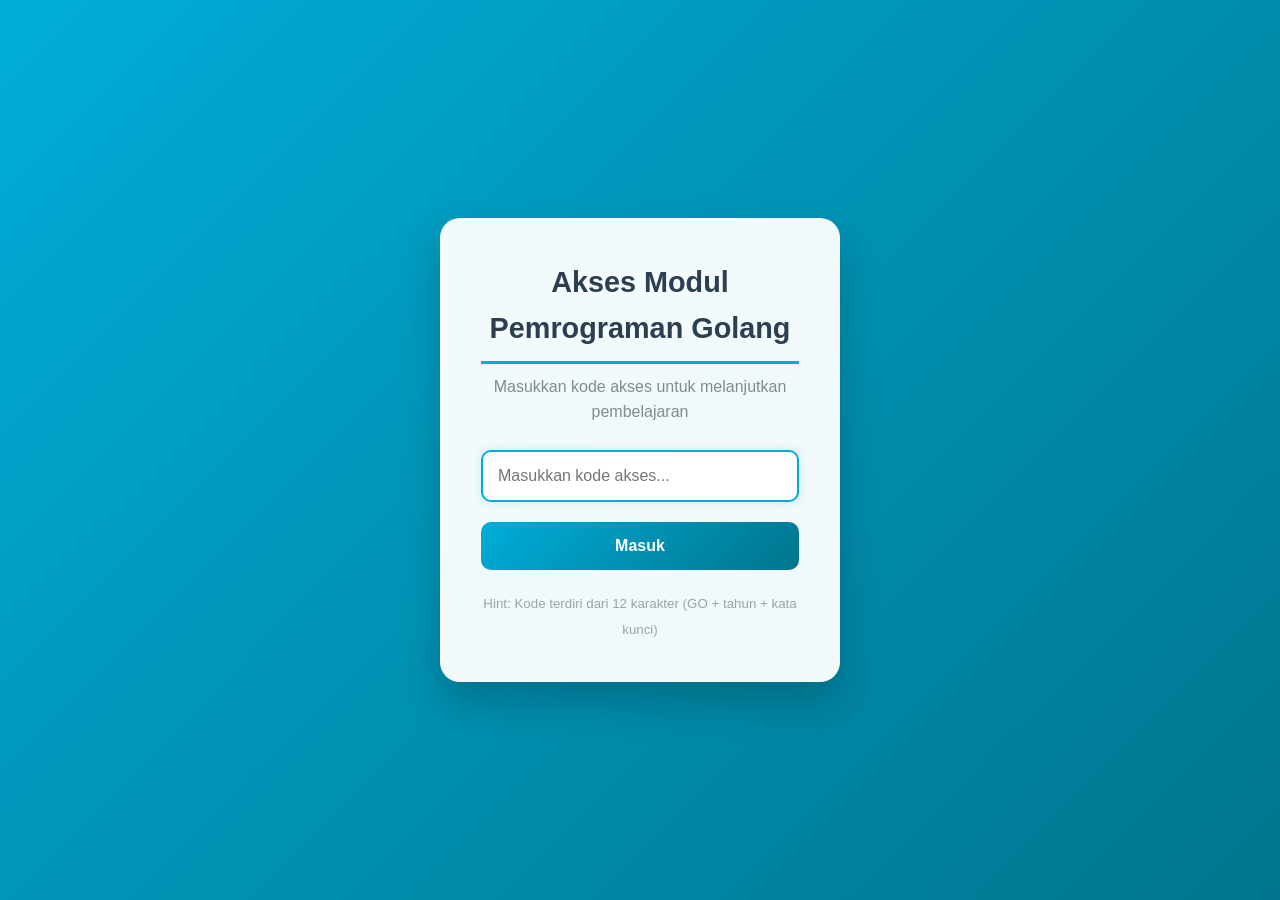
<file: index.html>
<!DOCTYPE html>
<html lang="id">
<head>
    <meta charset="UTF-8">
    <meta name="viewport" content="width=device-width, initial-scale=1.0">
    <title>Modul Pemrograman Dasar Golang</title>
    <link rel="stylesheet" href="assets/styles.css">
</head>
<body>
    <!-- Login Screen -->
    <div id="loginScreen" class="login-container">
        <div class="login-box">
            <h2>Akses Modul Pemrograman Golang</h2>
            <p>Masukkan kode akses untuk melanjutkan pembelajaran</p>
            <input type="password" id="accessCode" placeholder="Masukkan kode akses..." maxlength="20">
            <button onclick="checkAccess()" class="login-btn">Masuk</button>
            <div id="errorMessage" class="error-message">Kode akses tidak valid!</div>
            <div class="login-hint">
                <small>Hint: Kode terdiri dari 12 karakter (GO + tahun + kata kunci)</small>
            </div>
        </div>
    </div>

    <!-- Main Content -->
    <div id="mainContent" class="container" style="display: none;">
        <header>
            <h1>Modul Pemrograman Dasar Golang</h1>
            <p class="subtitle">Panduan Lengkap Belajar Go dari Dasar hingga Mahir</p>
            <div class="progress-bar">
                <div class="progress-fill" id="progressFill"></div>
            </div>
            <p id="progressText">Progress: 0% (0/11)</p>
        </header>

        <nav class="navigation">
            <div class="nav-grid">
                <button class="nav-item active" onclick="showSection('pengenalan', this)">1. Pengenalan Go</button>
                <button class="nav-item" onclick="showSection('variabel', this)">2. Variabel & Tipe Data</button>
                <button class="nav-item" onclick="showSection('operator', this)">3. Operator</button>
                <button class="nav-item" onclick="showSection('percabangan', this)">4. Percabangan</button>
                <button class="nav-item" onclick="showSection('perulangan', this)">5. Perulangan</button>
                <button class="nav-item" onclick="showSection('array', this)">6. Array & Slice</button>
                <button class="nav-item" onclick="showSection('map', this)">7. Map</button>
                <button class="nav-item" onclick="showSection('komposisi', this)">8. Komposisi</button>
                <button class="nav-item" onclick="showSection('fungsi', this)">9. Fungsi</button>
                <button class="nav-item" onclick="showSection('pointer', this)">10. Pointer & Method</button>
                <button class="nav-item" onclick="showSection('proyek', this)">11. Proyek Akhir</button>
            </div>
        </nav>

        <main class="content" id="contentArea">
            <!-- Section akan dimuat di sini secara dinamis -->
            <div id="loadingMessage">Memuat konten...</div>
        </main>

        <footer>
            <p>&copy; 2024 Modul Pemrograman Dasar Golang. Dibuat dengan ❤️ untuk pembelajaran.</p>
            <p>Selamat belajar dan semoga sukses!</p>
        </footer>
    </div>

    <script src="assets/script.js"></script>
</body>
</html>
</file>
<file: assets/styles.css>
* {
    margin: 0;
    padding: 0;
    box-sizing: border-box;
}

body {
    font-family: 'Segoe UI', Tahoma, Geneva, Verdana, sans-serif;
    background: linear-gradient(135deg, #00ADD8 0%, #00758D 100%);
    color: #333;
    line-height: 1.6;
    min-height: 100vh;
}

.login-container {
    position: fixed;
    top: 0;
    left: 0;
    width: 100%;
    height: 100vh;
    background: linear-gradient(135deg, #00ADD8 0%, #00758D 100%);
    display: flex;
    justify-content: center;
    align-items: center;
    z-index: 9999;
}

.login-box {
    background: rgba(255, 255, 255, 0.95);
    backdrop-filter: blur(10px);
    border-radius: 20px;
    padding: 40px;
    text-align: center;
    box-shadow: 0 20px 40px rgba(0, 0, 0, 0.2);
    border: 1px solid rgba(255, 255, 255, 0.3);
    max-width: 400px;
    width: 90%;
}

.login-box h2 {
    color: #2c3e50;
    margin-bottom: 10px;
    font-size: 1.8em;
}

.login-box p {
    color: #7f8c8d;
    margin-bottom: 25px;
}

.login-box input {
    width: 100%;
    padding: 15px;
    border: 2px solid #e0e0e0;
    border-radius: 10px;
    font-size: 16px;
    margin-bottom: 20px;
    transition: border-color 0.3s ease;
}

.login-box input:focus {
    outline: none;
    border-color: #00ADD8;
    box-shadow: 0 0 10px rgba(0, 173, 216, 0.2);
}

.login-btn {
    width: 100%;
    padding: 15px;
    background: linear-gradient(135deg, #00ADD8, #00758D);
    color: white;
    border: none;
    border-radius: 10px;
    font-size: 16px;
    font-weight: 600;
    cursor: pointer;
    transition: all 0.3s ease;
}

.login-btn:hover {
    transform: translateY(-2px);
    box-shadow: 0 8px 20px rgba(0, 173, 216, 0.3);
}

.error-message {
    background: #e74c3c;
    color: white;
    padding: 10px;
    border-radius: 8px;
    margin-top: 15px;
    display: none;
    animation: shake 0.5s ease-in-out;
}

.login-hint {
    margin-top: 20px;
    color: #95a5a6;
}

@keyframes shake {
    0%, 100% { transform: translateX(0); }
    25% { transform: translateX(-5px); }
    75% { transform: translateX(5px); }
}

.container {
    max-width: 1200px;
    margin: 0 auto;
    padding: 20px;
}

header {
    background: rgba(255, 255, 255, 0.95);
    backdrop-filter: blur(10px);
    border-radius: 15px;
    padding: 30px;
    text-align: center;
    margin-bottom: 30px;
    box-shadow: 0 8px 32px rgba(0, 0, 0, 0.1);
    border: 1px solid rgba(255, 255, 255, 0.2);
}

h1 {
    color: #2c3e50;
    font-size: 2.5em;
    margin-bottom: 10px;
    background: linear-gradient(45deg, #00ADD8, #00758D);
    -webkit-background-clip: text;
    -webkit-text-fill-color: transparent;
    background-clip: text;
}

.subtitle {
    color: #7f8c8d;
    font-size: 1.2em;
    margin-bottom: 20px;
}

.navigation {
    background: rgba(255, 255, 255, 0.1);
    backdrop-filter: blur(10px);
    border-radius: 15px;
    padding: 20px;
    margin-bottom: 30px;
    border: 1px solid rgba(255, 255, 255, 0.2);
}

.nav-grid {
    display: grid;
    grid-template-columns: repeat(auto-fit, minmax(200px, 1fr));
    gap: 15px;
}

.nav-item {
    background: linear-gradient(135deg, rgba(255, 255, 255, 0.2), rgba(255, 255, 255, 0.1));
    border: none;
    border-radius: 10px;
    padding: 15px;
    color: white;
    cursor: pointer;
    transition: all 0.3s ease;
    font-size: 1em;
    font-weight: 600;
    text-shadow: 0 1px 2px rgba(0, 0, 0, 0.3);
}

.nav-item:hover {
    background: linear-gradient(135deg, rgba(255, 255, 255, 0.3), rgba(255, 255, 255, 0.2));
    transform: translateY(-2px);
    box-shadow: 0 5px 15px rgba(0, 0, 0, 0.2);
}

.nav-item.active {
    background: linear-gradient(135deg, #ff6b6b, #ee5a24);
    box-shadow: 0 5px 15px rgba(255, 107, 107, 0.3);
}

.content {
    background: rgba(255, 255, 255, 0.95);
    backdrop-filter: blur(10px);
    border-radius: 15px;
    padding: 30px;
    box-shadow: 0 8px 32px rgba(0, 0, 0, 0.1);
    border: 1px solid rgba(255, 255, 255, 0.2);
    margin-bottom: 30px;
    min-height: 500px;
}

.section {
    display: none;
}

.section.active {
    display: block;
    animation: fadeIn 0.5s ease-in-out;
}

@keyframes fadeIn {
    from { opacity: 0; transform: translateY(20px); }
    to { opacity: 1; transform: translateY(0); }
}

h2 {
    color: #2c3e50;
    font-size: 2em;
    margin-bottom: 20px;
    padding-bottom: 10px;
    border-bottom: 3px solid #00ADD8;
}

h3 {
    color: #34495e;
    font-size: 1.5em;
    margin: 25px 0 15px 0;
}

h4 {
    color: #555;
    font-size: 1.2em;
    margin: 20px 0 10px 0;
}

p, li {
    margin-bottom: 10px;
    color: #555;
}

ul, ol {
    margin-left: 20px;
    margin-bottom: 15px;
}

.code-block {
    background: #2c3e50;
    color: #ecf0f1;
    padding: 20px;
    border-radius: 8px;
    margin: 20px 0;
    overflow-x: auto;
    font-family: 'Consolas', 'Monaco', 'Courier New', monospace;
    position: relative;
    border-left: 4px solid #00ADD8;
    white-space: pre;
    line-height: 1.5;
    font-size: 14px;
    box-shadow: 0 4px 6px rgba(0, 0, 0, 0.1);
}

.code-block::before {
    content: "Go";
    position: absolute;
    top: 8px;
    right: 12px;
    background: #00ADD8;
    color: white;
    padding: 4px 8px;
    border-radius: 4px;
    font-size: 12px;
    font-weight: bold;
}

.code-block:hover {
    background: #34495e;
    cursor: pointer;
    transition: background 0.3s ease;
}

.highlight {
    background: linear-gradient(120deg, #a8edea 0%, #fed6e3 100%);
    padding: 15px;
    border-radius: 8px;
    margin: 15px 0;
    border-left: 4px solid #00ADD8;
}

.example-box {
    background: #f8f9fa;
    border: 2px solid #e9ecef;
    border-radius: 10px;
    padding: 20px;
    margin: 20px 0;
}

.exercise-box {
    background: linear-gradient(135deg, #ffeaa7 0%, #fab1a0 100%);
    border-radius: 10px;
    padding: 20px;
    margin: 20px 0;
    box-shadow: 0 4px 15px rgba(0, 0, 0, 0.1);
}

.exercise-box h4 {
    color: #2d3436;
    margin-bottom: 15px;
}

.table-responsive {
    overflow-x: auto;
    margin: 20px 0;
}

table {
    width: 100%;
    border-collapse: collapse;
    margin: 20px 0;
}

th, td {
    border: 1px solid #ddd;
    padding: 12px;
    text-align: left;
}

th {
    background: linear-gradient(135deg, #00ADD8, #00758D);
    color: white;
    font-weight: 600;
}

tr:nth-child(even) {
    background-color: #f2f2f2;
}

.progress-bar {
    background: #ecf0f1;
    height: 10px;
    border-radius: 5px;
    overflow: hidden;
    margin: 20px 0;
}

.progress-fill {
    height: 100%;
    background: linear-gradient(90deg, #00ADD8, #00758D);
    width: 0%;
    transition: width 0.5s ease;
}

footer {
    background: rgba(255, 255, 255, 0.1);
    backdrop-filter: blur(10px);
    border-radius: 15px;
    padding: 20px;
    text-align: center;
    color: white;
    border: 1px solid rgba(255, 255, 255, 0.2);
}

#loadingMessage {
    text-align: center;
    padding: 50px;
    color: #7f8c8d;
    font-size: 1.2em;
}

.subsection {
    background-color: #fff3cd;
    padding: 20px;
    border-radius: 8px;
    margin-top: 20px;
}

@media (max-width: 768px) {
    .container {
        padding: 10px;
    }

    h1 {
        font-size: 2em;
    }

    .nav-grid {
        grid-template-columns: 1fr;
    }

    .content {
        padding: 20px;
    }

    .login-box {
        padding: 30px 20px;
    }
}

@keyframes slideIn {
    from { transform: translateX(300px); opacity: 0; }
    to { transform: translateX(0); opacity: 1; }
}
</file>
